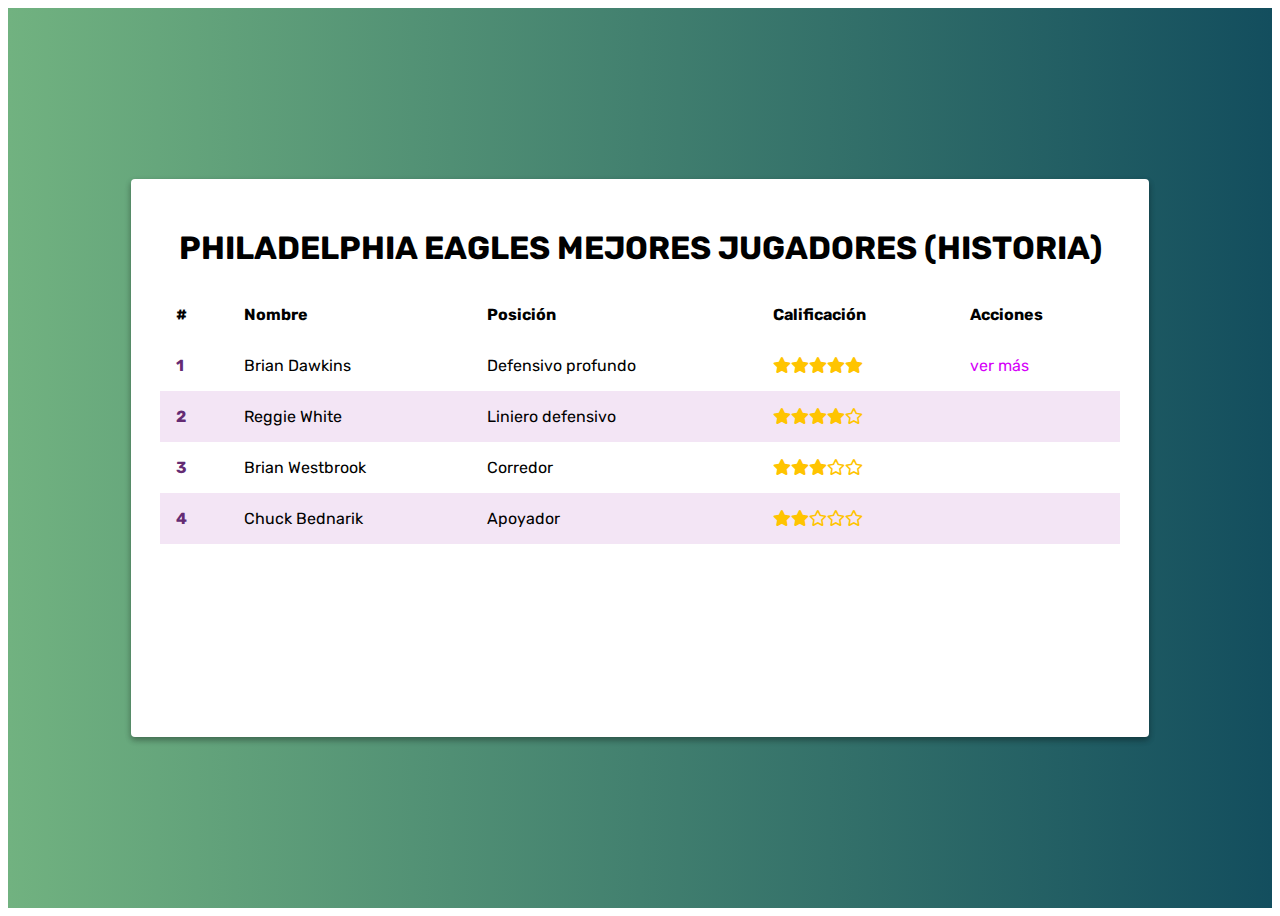
<file: index.html>
<html>
   <head>
      <meta charset="utf-8">
      <meta name="viewport" content="width=device-width,initial-scale=1.0">
      <title>Eagles Mejores jugadores</title>
      <link rel="stylesheet" href="https://necolas.github.io/normalize.css/8.0.1/normalize.css">
      <link rel="stylesheet" href="./font-awesome/css/all.css">
      <link rel="stylesheet" href="./assets/css/main.css">
      <link rel="stylesheet" href="./assets/css/animate.css">
      <link rel="preconnect" href="https://fonts.gstatic.com">
      <link href="https://fonts.googleapis.com/css2?family=Rubik&display=swap" rel="stylesheet">
   </head>
   <body>
      <div class="container">
         <div class="content animate__animated animate__fadeInDown">
            <header>
               <h1 class="title">Philadelphia Eagles mejores jugadores (historia)</h1>
            </header>
            <table class="table">
               <thead>
                  <th>#</th>
                  <th>Nombre</th>
                  <th>Posición</th>
                  <th>Calificación</th>
                  <th>Acciones</th>
               </thead>
               <tbody>
                  <tr>
                     <td>1</td>
                     <td>Brian Dawkins</td>
                     <td>Defensivo profundo</td>
                     <td><i class="fa fa-star" aria-hidden="true"></i><i class="fa fa-star" aria-hidden="true"></i><i class="fa fa-star" aria-hidden="true"></i><i class="fa fa-star" aria-hidden="true"></i><i class="fa fa-star" aria-hidden="true"></i></td>
                     <td>
                        <a rel="stylesheet" href="/options/sensei.html">ver más</a>
                     </td>
                  </tr>
                  <tr>
                     <td>2</td>
                     <td>Reggie White</td>
                     <td>Liniero defensivo</td>
                     <td><i class="fa fa-star" aria-hidden="true"></i><i class="fa fa-star" aria-hidden="true"></i><i class="fa fa-star" aria-hidden="true"></i><i class="fa fa-star" aria-hidden="true"></i><i class="far fa-star"></i></td>
                     <td></td>
                  </tr>
                  <tr>
                     <td>3</td>
                     <td>Brian Westbrook</td>
                     <td>Corredor</td>
                     <td><i class="fa fa-star" aria-hidden="true"></i><i class="fa fa-star" aria-hidden="true"></i><i class="fa fa-star" aria-hidden="true"></i><i class="far fa-star"></i><i class="far fa-star"></i></td>
                     <td></td>
                  </tr>
                  <tr>
                     <td>4</td>
                     <td>Chuck Bednarik</td>
                     <td>Apoyador</td>
                     <td><i class="fa fa-star" aria-hidden="true"></i><i class="fa fa-star" aria-hidden="true"></i><i class="far fa-star"></i><i class="far fa-star"></i><i class="far fa-star"></i></td>
                     <td></td>
                  </tr>                  
               </tbody>
            </table>
         </div>
      </div>
      <script src="./assets/scripts/main.js"></script>
   </body>   
</html>
</file>
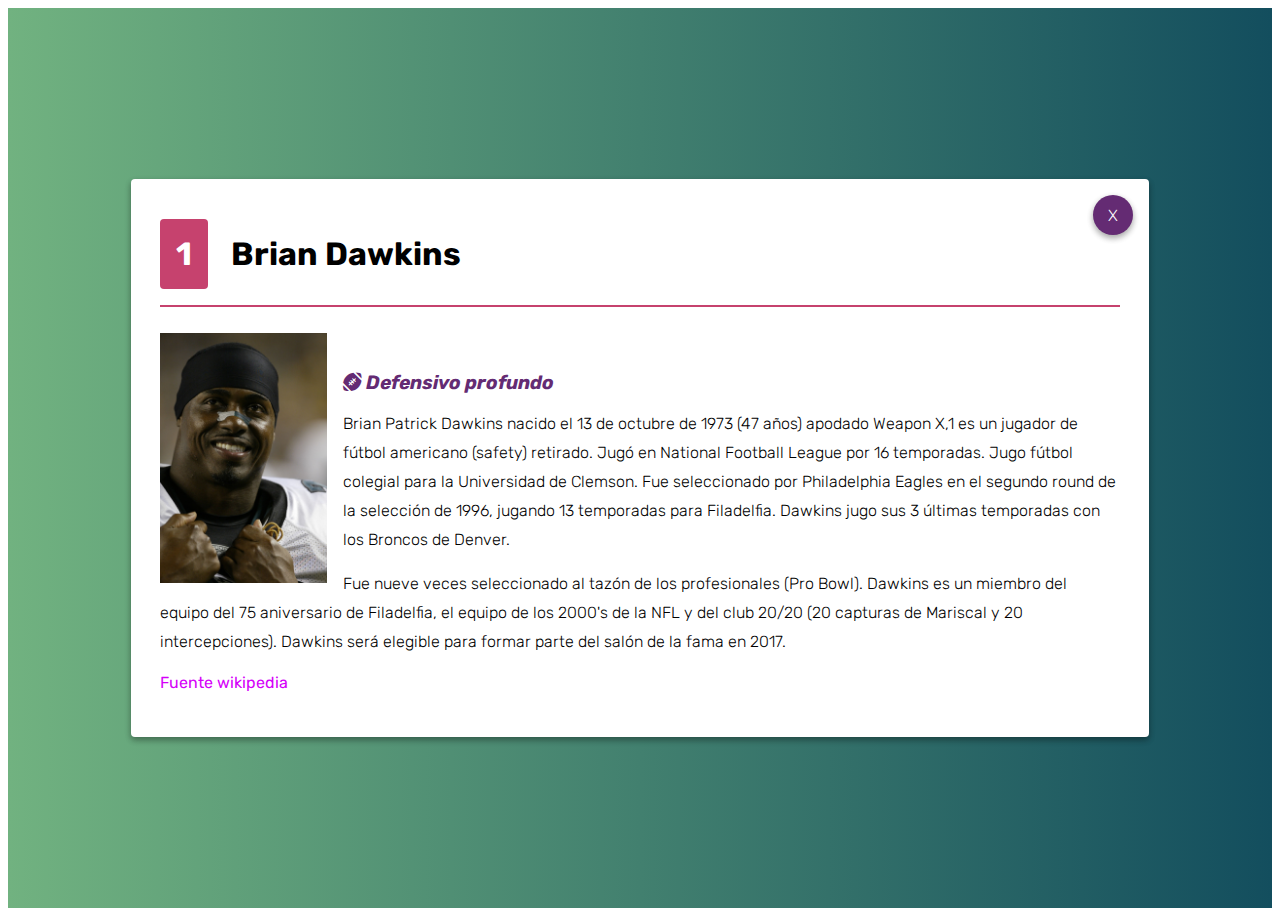
<file: options/sensei.html>
<html>
   <head>
      <meta charset="utf-8">
      <meta name="viewport" content="width=device-width,initial-scale=1.0">
      <title>Mejores jugadores</title>
      <link rel="stylesheet" href="https://necolas.github.io/normalize.css/8.0.1/normalize.css">
      <link rel="stylesheet" href="../font-awesome/css/all.css">
      <link rel="stylesheet" href="../assets/css/main.css">
      <link rel="stylesheet" href="../assets/css/animate.css">
      <link rel="preconnect" href="https://fonts.gstatic.com">
      <link href="https://fonts.googleapis.com/css2?family=Rubik&display=swap" rel="stylesheet">
   </head>
   <body>
      <div class="container">
         <div class="content animate__animated animate__fadeInDown">
            <div class="actions">
               <a href="../" class="close">
                  <span>X</span>
               </a>               
            </div>
            <header>
               <h2 class="title-item">
                  <span class="position">1</span>
                  Brian Dawkins
               </h2>
            </header>
            <section>
               <img class="main-image" src="../assets/images/brian.jpg" alt="Food">
               <div class="text">
                  <address class="address">
                     <i class="fas fa-football-ball"></i>
                     Defensivo profundo
                  </address>
                  <p class="paragraph">Brian Patrick Dawkins nacido el 13 de octubre de 1973 (47 años) apodado Weapon X,1​ es un jugador de fútbol americano (safety) retirado. Jugó en National Football League por 16 temporadas. Jugo fútbol colegial para la Universidad de Clemson. Fue seleccionado por Philadelphia Eagles en el segundo round de la selección de 1996, jugando 13 temporadas para Filadelfia. Dawkins jugo sus 3 últimas temporadas con los Broncos de Denver.</p>
                  <p class="paragraph">Fue nueve veces seleccionado al tazón de los profesionales (Pro Bowl). Dawkins es un miembro del equipo del 75 aniversario de Filadelfia, el equipo de los 2000's de la NFL y del club 20/20 (20 capturas de Mariscal y 20 intercepciones). Dawkins será elegible para formar parte del salón de la fama en 2017.</p>
                  <a href="https://es.wikipedia.org/wiki/Brian_Dawkins" target="_blank">
                     Fuente wikipedia
                  </a>
               </div>
            </section>
         </div>
      </div>
   </body>
</html>
</file>
<file: assets/css/main.css>
/*
Rosa: #C6426E
Morado: #642B73
Negro: #999
Gris: #f5f5f5
Rosa: #d500f9;
*/

html {
   font-family: 'Rubik', sans-serif;
}

a {
   text-decoration: none;
   color: #d500f9;
}

img {
   max-width: 100%;
}

a:hover {
   opacity: 0.8;
}

.title {
   text-transform: uppercase;
   text-align: center;
}

.paragraph {
   line-height: 1.8em;
   font-weight: 200;
}

.container {
   /*
   background: #642B73;  /* fallback for old browsers */
   /*
   background: -webkit-linear-gradient(to right, #C6426E, #642B73);  /* Chrome 10-25, Safari 5.1-6 */
   /*
   background: linear-gradient(to right, #C6426E, #642B73); /* W3C, IE 10+/ Edge, Firefox 16+, Chrome 26+, Opera 12+, Safari 7+ */      

   background: #134E5E;  /* fallback for old browsers */
   background: -webkit-linear-gradient(to right, #71B280, #134E5E);  /* Chrome 10-25, Safari 5.1-6 */
   background: linear-gradient(to right, #71B280, #134E5E); /* W3C, IE 10+/ Edge, Firefox 16+, Chrome 26+, Opera 12+, Safari 7+ */
   height: 100vh;
   display: flex;
   align-items: center;
   justify-content: center;
}

.content {
   max-width: 960px;
   max-height: 500px;
   width: 100%;
   height: 80vh;
   background-color: white;
   box-shadow: 0 3px 6px rgba(0,0,0,0.16), 0 3px 6px rgba(0,0,0,0.23);
   border-radius: 4px;
   position: relative;   
   overflow: scroll;   
}

.content {
   padding: 1em;
}
td {
   display: block;
   width: 100%;
}
td:nth-of-type(1) {
   font-size: 1.5em;
   font-weight: bold;
   color: #642B73;
}
th {
   display: none;
}

.actions {
   position: absolute;
   top: 1em;
   right: 1em;
}

.close {
   height: 40px;
   width: 40px;
   color: white;
   border-radius: 50%;
   background-color: #642B73;
   display: inline-block;
   box-shadow: 0 3px 6px rgba(0,0,0,0.16), 0 3px 6px rgba(0,0,0,0.23);
   font-weight: 300;
   cursor: pointer;
   display: flex;
   align-items: center;
   justify-content: center;
}

.fa-star, .fa-star-o {
   color: #ffc400;
}

.table {
   width: 100%;
   border-spacing: 0;
}

.table td, .table th {
   padding: 1em;
   text-align: left;
}

.table tr:nth-child(even) {
   background-color: #f3e5f5;
}

.title-item {
   border-bottom: solid 2px #C6426E;
   padding-bottom: 1em;
   font-size: 2em;   
}

.position {
   background-color: #C6426E;
   color: white;
   padding: 0.5em;
   border-radius: 4px;
   margin-right: 0.5em;
}

.address {
   font-weight: bold;
   color: #642B73;
   font-size: 1.2em;
   margin-top: 2em;
   display: inline-block;
}

.main-image {
   float: left;
   margin-right: 1em;
   height: 250px;
}

@media (min-width:900px) {
   th {
      display: table-cell;
   }   
   td {
      display: table-cell;
      width: auto;
   }
   td:nth-of-type(1) {
      font-size: 1em;
   }
   .content {
      padding: 1.8em;      
   }
}

@media (min-height:500px) {
   .content {
      height: 500px;
   }
}
</file>
